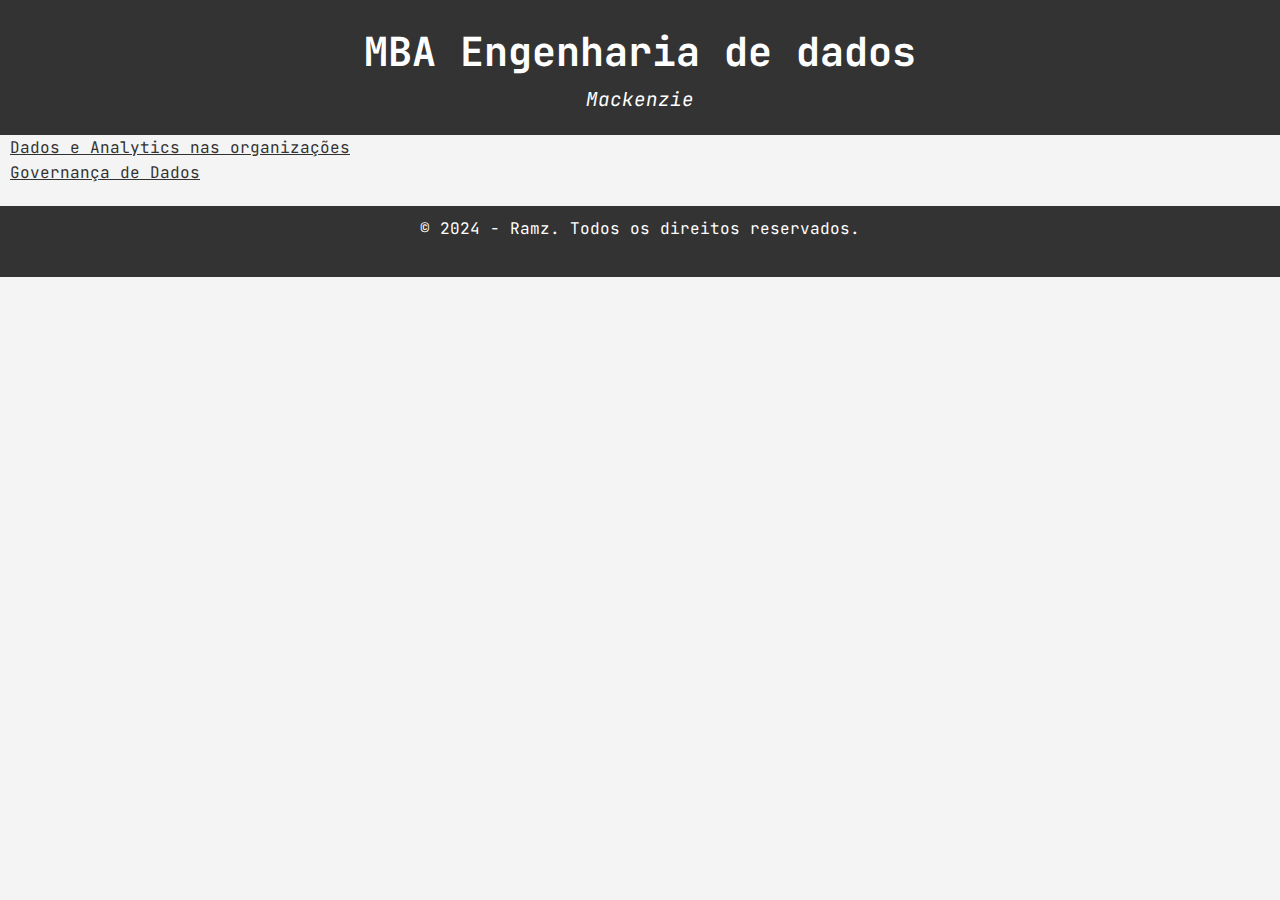
<file: index.html>
<!DOCTYPE html>
<html lang="pt-BR">

<head>
    <meta charset="UTF-8">
    <meta name="viewport" content="width=device-width, initial-scale=1.0">
    <meta http-equiv="X-UA-Compatible" content="ie=edge">
    <title>Resumo do Blog</title>
    <link rel="stylesheet" href="styles.css">
    <link rel="preconnect" href="https://fonts.googleapis.com">
    <link rel="preconnect" href="https://fonts.gstatic.com" crossorigin>
    <link href="https://fonts.googleapis.com/css2?family=JetBrains+Mono:ital,wght@0,100..800;1,100..800&display=swap"
        rel="stylesheet">
    <link rel="icon" type="image/x-icon" href="./fav.ico">
</head>

<body>
    <header>
        <div class="container menu-topo" onclick='javascript:window.location.href ="/index.html"'>
            <h1>MBA Engenharia de dados</h1>
            <p class="tagline">Mackenzie</p>
        </div>
    </header>
    <ul class="nav-links">
        <li><a href="/dadosAnalytics.html">Dados e Analytics nas organizações</a></li>
        <li><a href="/governancaDados.html">Governança de Dados</a></li>
    </ul>

    <footer>
        <div class="container">
            <p>&copy; 2024 - Ramz. Todos os direitos reservados.</p><br>
        </div>
    </footer>
</body>

</html>
</file>
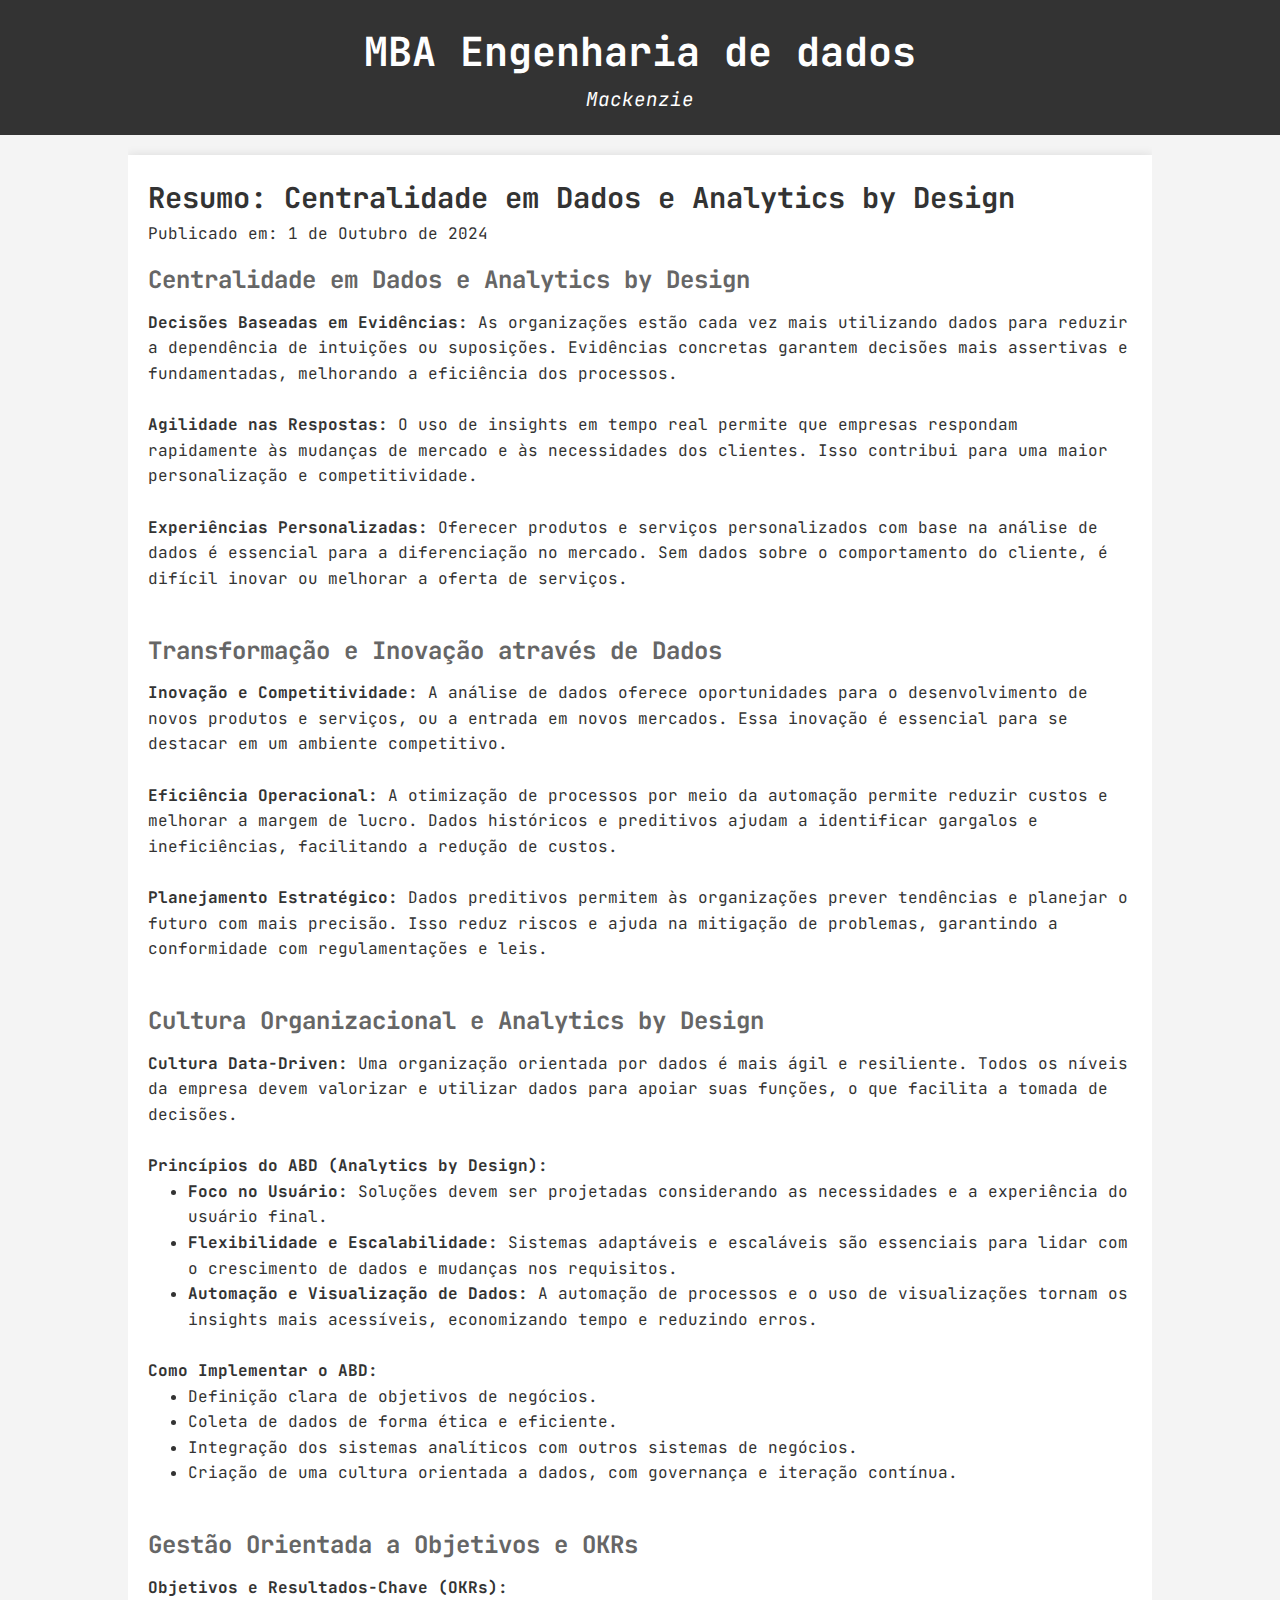
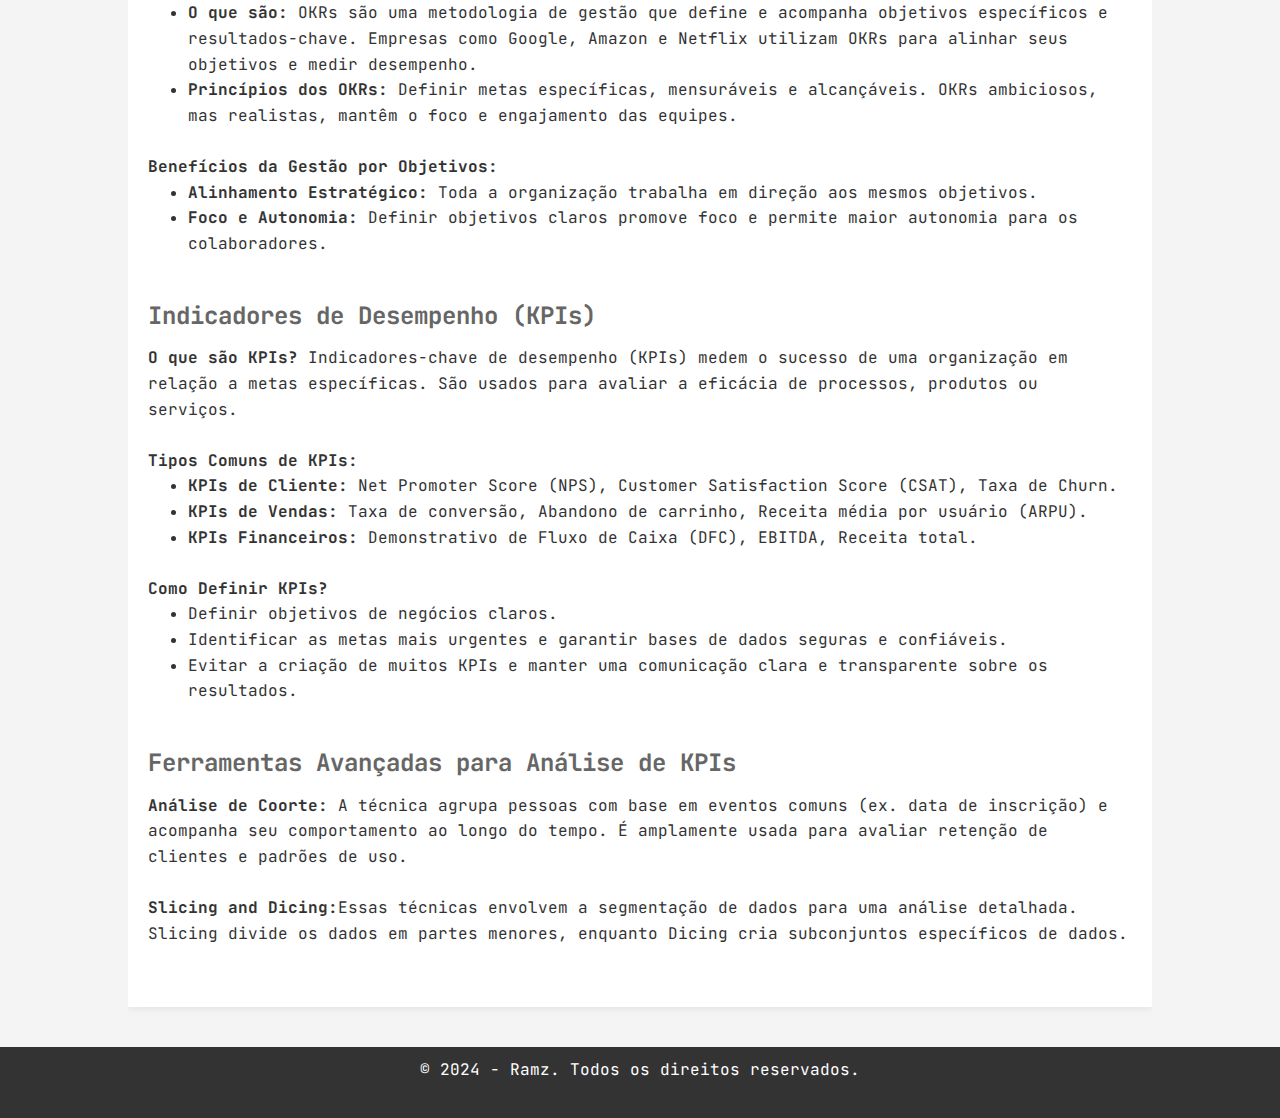
<file: dadosAnalytics.html>
<!DOCTYPE html>
<html lang="pt-BR">
<head>
    <meta charset="UTF-8">
    <meta name="viewport" content="width=device-width, initial-scale=1.0">
    <meta http-equiv="X-UA-Compatible" content="ie=edge">
    <title>Resumo do Blog</title>
    <link rel="stylesheet" href="styles.css">
    <link rel="preconnect" href="https://fonts.googleapis.com">
    <link rel="preconnect" href="https://fonts.gstatic.com" crossorigin>
    <link href="https://fonts.googleapis.com/css2?family=JetBrains+Mono:ital,wght@0,100..800;1,100..800&display=swap" rel="stylesheet">
    <link rel="icon" type="image/x-icon" href="./fav.ico">
</head>
<body>
    <header>
        <div class="container menu-topo" onclick='javascript:window.location.href ="/index.html"'>
            <h1>MBA Engenharia de dados</h1>
            <p class="tagline">Mackenzie</p>
        </div>
    </header>

    <div class="container">
        <article class="post">
            <h2>Resumo: Centralidade em Dados e Analytics by Design</h2>
            <p>Publicado em: <time datetime="2024-10-01">1 de Outubro de 2024</time></p>

            <section>
                <h3>Centralidade em Dados e Analytics by Design</h3>
                <p><b>Decisões Baseadas em Evidências: </b>As organizações estão cada vez mais utilizando dados para reduzir a dependência de intuições ou suposições. Evidências concretas garantem decisões mais assertivas e fundamentadas, melhorando a eficiência dos processos.</p><br>
                <p><b>Agilidade nas Respostas: </b>O uso de insights em tempo real permite que empresas respondam rapidamente às mudanças de mercado e às necessidades dos clientes. Isso contribui para uma maior personalização e competitividade.</p><br>
                <p><b>Experiências Personalizadas: </b>Oferecer produtos e serviços personalizados com base na análise de dados é essencial para a diferenciação no mercado. Sem dados sobre o comportamento do cliente, é difícil inovar ou melhorar a oferta de serviços.</p><br>
            </section>
            
            <section>
                <h3>Transformação e Inovação através de Dados</h3>
                <p><b>Inovação e Competitividade: </b>A análise de dados oferece oportunidades para o desenvolvimento de novos produtos e serviços, ou a entrada em novos mercados. Essa inovação é essencial para se destacar em um ambiente competitivo.</p><br>
                <p><b>Eficiência Operacional: </b>A otimização de processos por meio da automação permite reduzir custos e melhorar a margem de lucro. Dados históricos e preditivos ajudam a identificar gargalos e ineficiências, facilitando a redução de custos.</p><br>
                <p><b>Planejamento Estratégico: </b>Dados preditivos permitem às organizações prever tendências e planejar o futuro com mais precisão. Isso reduz riscos e ajuda na mitigação de problemas, garantindo a conformidade com regulamentações e leis.</p><br>
            </section>

            <section>
                <h3>Cultura Organizacional e Analytics by Design</h3>
                <p><b>Cultura Data-Driven: </b>Uma organização orientada por dados é mais ágil e resiliente. Todos os níveis da empresa devem valorizar e utilizar dados para apoiar suas funções, o que facilita a tomada de decisões.</p><br>
                <p><b>Princípios do ABD (Analytics by Design):</b>
                    <ul>
                        <li><b>Foco no Usuário: </b>Soluções devem ser projetadas considerando as necessidades e a experiência do usuário final.</li>
                        <li><b>Flexibilidade e Escalabilidade: </b>Sistemas adaptáveis e escaláveis são essenciais para lidar com o crescimento de dados e mudanças nos requisitos.</li>
                        <li><b>Automação e Visualização de Dados: </b>A automação de processos e o uso de visualizações tornam os insights mais acessíveis, economizando tempo e reduzindo erros.</li>
                    </ul>
                </p><br>
                <p><b>Como Implementar o ABD:</b>
                    <ul>
                        <li>Definição clara de objetivos de negócios.</li>
                        <li>Coleta de dados de forma ética e eficiente.</li>
                        <li>Integração dos sistemas analíticos com outros sistemas de negócios.</li>
                        <li>Criação de uma cultura orientada a dados, com governança e iteração contínua.</li>
                    </ul>
                </p><br>
            </section>

            <section>
                <h3>Gestão Orientada a Objetivos e OKRs</h3>
                <p><b>Objetivos e Resultados-Chave (OKRs):</b>
                    <ul>
                        <li><b>O que são: </b>OKRs são uma metodologia de gestão que define e acompanha objetivos específicos e resultados-chave. Empresas como Google, Amazon e Netflix utilizam OKRs para alinhar seus objetivos e medir desempenho.</li>
                        <li><b>Princípios dos OKRs: </b>Definir metas específicas, mensuráveis e alcançáveis. OKRs ambiciosos, mas realistas, mantêm o foco e engajamento das equipes.</li>
                    </ul></p><br>
                <p><b>Benefícios da Gestão por Objetivos:</b>
                    <ul>
                        <li><b>Alinhamento Estratégico: </b>Toda a organização trabalha em direção aos mesmos objetivos.</li>
                        <li><b>Foco e Autonomia: </b>Definir objetivos claros promove foco e permite maior autonomia para os colaboradores.</li>
                    </ul>
                </p><br>
            </section>

            <section>
                <h3>Indicadores de Desempenho (KPIs)</h3>
                <p><b>O que são KPIs? </b>Indicadores-chave de desempenho (KPIs) medem o sucesso de uma organização em relação a metas específicas. São usados para avaliar a eficácia de processos, produtos ou serviços.</p><br>
                <p><b>Tipos Comuns de KPIs:</b>
                    <ul>
                        <li><b>KPIs de Cliente: </b>Net Promoter Score (NPS), Customer Satisfaction Score (CSAT), Taxa de Churn.</li>
                        <li><b>KPIs de Vendas: </b>Taxa de conversão, Abandono de carrinho, Receita média por usuário (ARPU).</li>
                        <li><b>KPIs Financeiros: </b>Demonstrativo de Fluxo de Caixa (DFC), EBITDA, Receita total.</li>
                    </ul>
                </p><br>
                <p><b>Como Definir KPIs?</b>
                    <ul>
                        <li>Definir objetivos de negócios claros.</li>
                        <li>Identificar as metas mais urgentes e garantir bases de dados seguras e confiáveis.</li>
                        <li>Evitar a criação de muitos KPIs e manter uma comunicação clara e transparente sobre os resultados.</li>
                    </ul>
                </p><br>
            </section>

            <section>
                <h3>Ferramentas Avançadas para Análise de KPIs</h3>
                <p><b>Análise de Coorte: </b>A técnica agrupa pessoas com base em eventos comuns (ex. data de inscrição) e acompanha seu comportamento ao longo do tempo. É amplamente usada para avaliar retenção de clientes e padrões de uso.</p><br>
                <p><b>Slicing and Dicing:</b>Essas técnicas envolvem a segmentação de dados para uma análise detalhada. Slicing divide os dados em partes menores, enquanto Dicing cria subconjuntos específicos de dados.</p><br>
            </section>
        </article>
    </div>

    <footer>
        <div class="container">
            <p>&copy; 2024 - Ramz. Todos os direitos reservados.</p><br>
        </div>
    </footer>
</body>
</html>
</file>
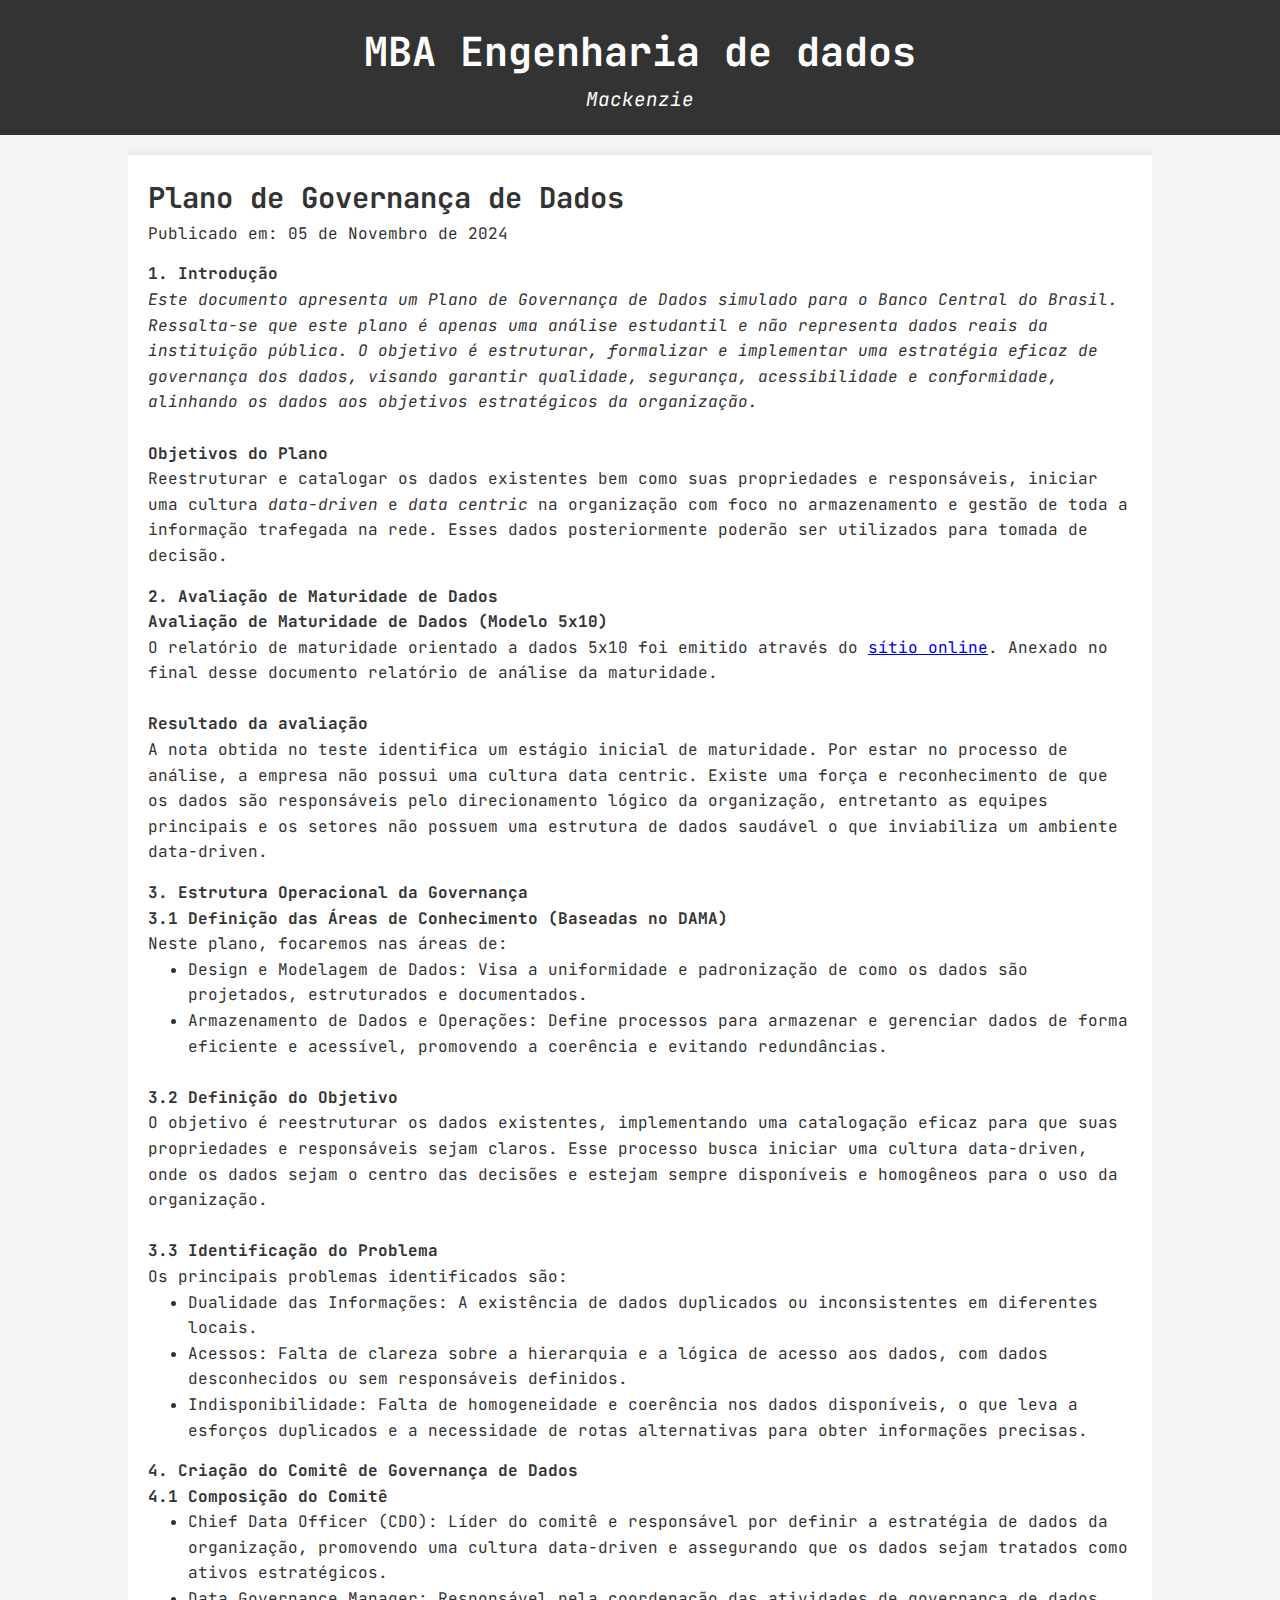
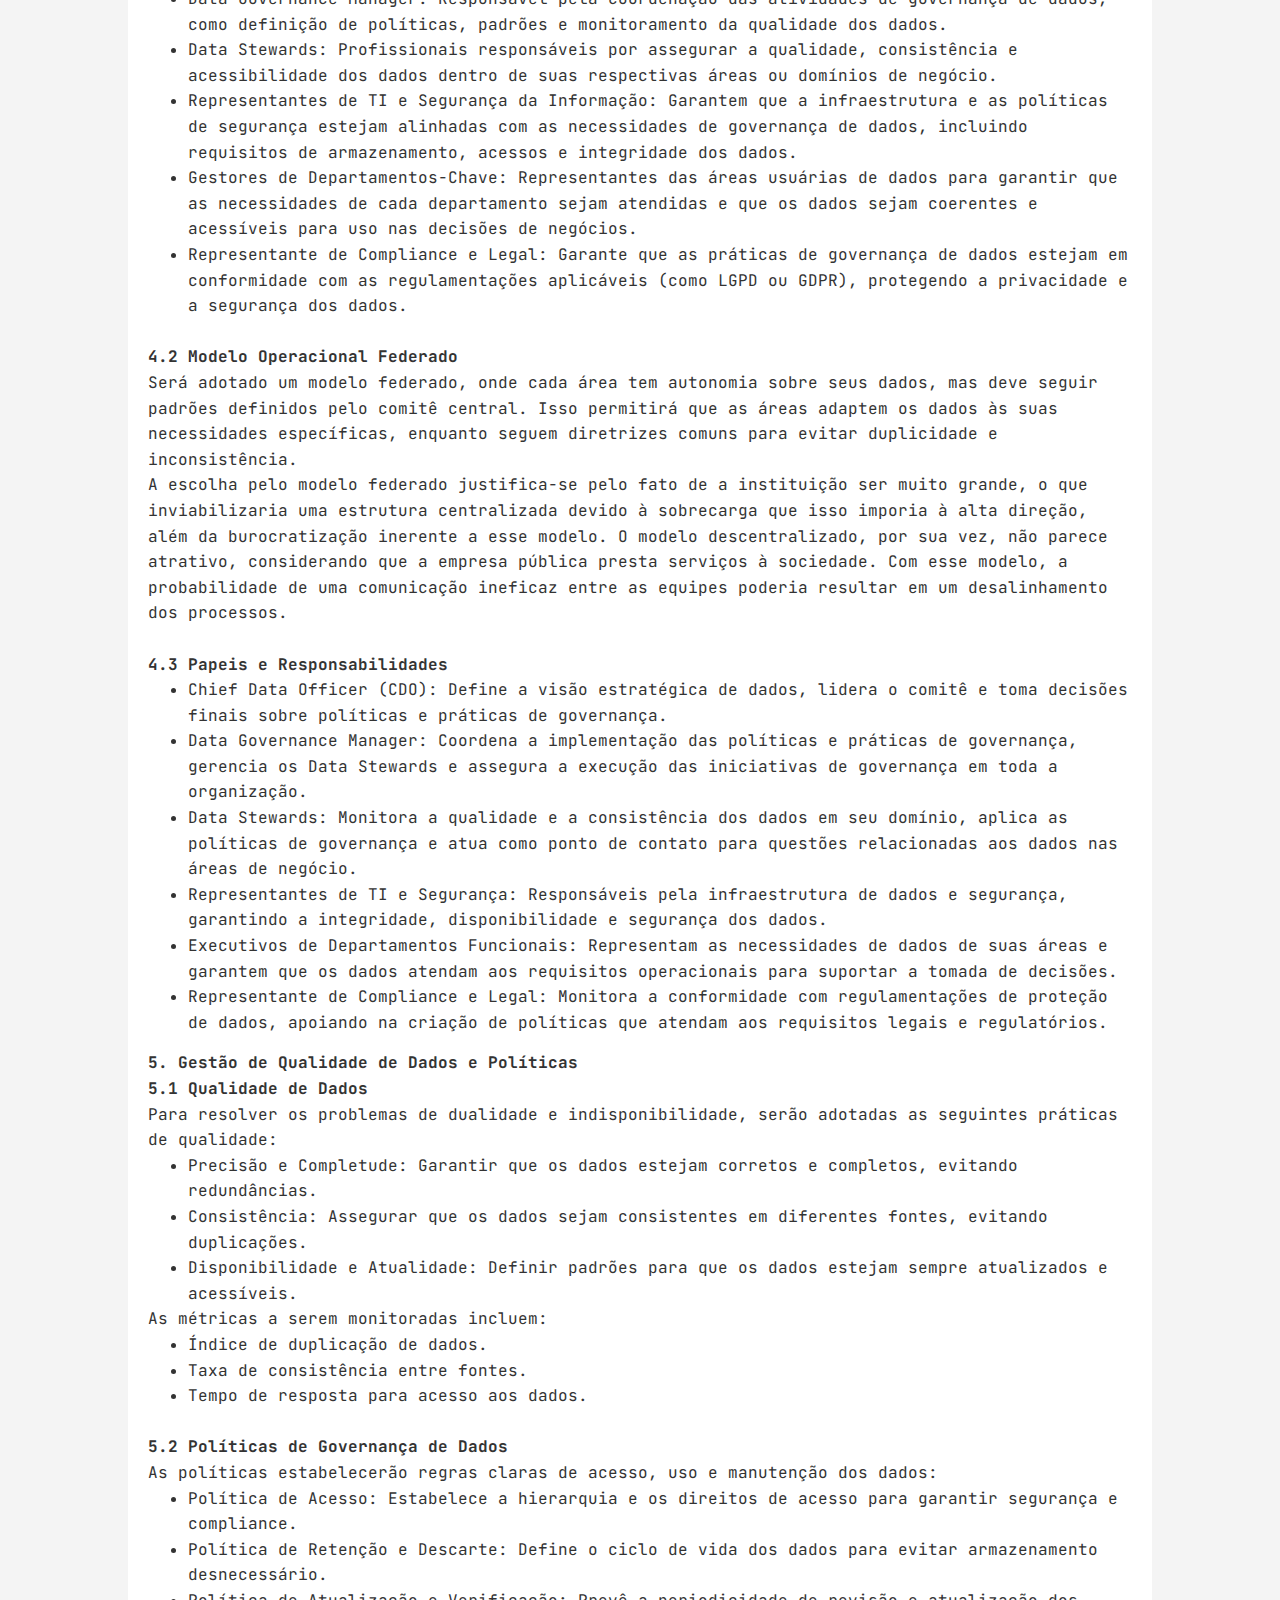
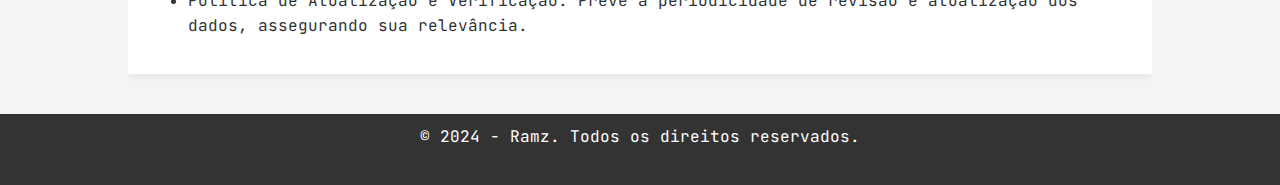
<file: governancaDados.html>
<!DOCTYPE html>
<html lang="pt-BR">
<head>
    <meta charset="UTF-8">
    <meta name="viewport" content="width=device-width, initial-scale=1.0">
    <meta http-equiv="X-UA-Compatible" content="ie=edge">
    <title>Resumo do Blog</title>
    <link rel="stylesheet" href="styles.css">
    <link rel="preconnect" href="https://fonts.googleapis.com">
    <link rel="preconnect" href="https://fonts.gstatic.com" crossorigin>
    <link href="https://fonts.googleapis.com/css2?family=JetBrains+Mono:ital,wght@0,100..800;1,100..800&display=swap" rel="stylesheet">
    <link rel="icon" type="image/x-icon" href="./fav.ico">
</head>
<body>
    <header>
        <div class="container menu-topo" onclick='javascript:window.location.href ="/index.html"'>
            <h1>MBA Engenharia de dados</h1>
            <p class="tagline">Mackenzie</p>
        </div>
    </header>

    <div class="container">
        <article class="post">
            <h2>Plano de Governança de Dados</h2>
            <p>Publicado em: <time datetime="2024-11-05">05 de Novembro de 2024</time></p>

            <section>
                <b>1. Introdução</b>
                <p><i>Este documento apresenta um Plano de Governança de Dados simulado para o Banco Central do Brasil. Ressalta-se que este plano é apenas uma análise estudantil e não representa dados reais da instituição pública. O objetivo é estruturar, formalizar e implementar uma estratégia eficaz de governança dos dados, visando garantir qualidade, segurança, acessibilidade e conformidade, alinhando os dados aos objetivos estratégicos da organização.</i></p>
                <br/>
                <b>Objetivos do Plano</b>
                <p>Reestruturar e catalogar os dados existentes bem como suas propriedades e responsáveis, iniciar uma cultura <i>data-driven</i> e <i>data centric</i> na organização com foco no armazenamento e gestão de toda a informação trafegada na rede. Esses dados posteriormente poderão ser utilizados para tomada de decisão.</p>
            </section>
            
            <section>
                <b>2. Avaliação de Maturidade de Dados</b>
                <p><b>Avaliação de Maturidade de Dados (Modelo 5x10)</b></p>
                <p>O relatório de maturidade orientado a dados 5x10 foi emitido através do <a href="https://data-driven.rubenbuitelaar.com">sítio online</a>. Anexado no final desse documento relatório de análise da maturidade.</p>
                <br/>
                <b>Resultado da avaliação</b>
                <p>A nota obtida no teste identifica um estágio inicial de maturidade. Por estar no processo de análise, a empresa não possui uma cultura data centric. Existe uma força e reconhecimento de que os dados são responsáveis pelo direcionamento lógico da organização, entretanto as equipes principais e os setores não possuem uma estrutura de dados saudável o que inviabiliza um ambiente data-driven.</p>
            </section>
            
            <section>
                <b>3. Estrutura Operacional da Governança</b>
                <p><b>3.1 Definição das Áreas de Conhecimento (Baseadas no DAMA)</b></p>
                <p>Neste plano, focaremos nas áreas de:</p>
                <ul>
                    <li>Design e Modelagem de Dados: Visa a uniformidade e padronização de como os dados são projetados, estruturados e documentados.</li>
                    <li>Armazenamento de Dados e Operações: Define processos para armazenar e gerenciar dados de forma eficiente e acessível, promovendo a coerência e evitando redundâncias.</li>
                </ul>
                <br/>
                <p><b>3.2 Definição do Objetivo</b></p>
                <p>O objetivo é reestruturar os dados existentes, implementando uma catalogação eficaz para que suas propriedades e responsáveis sejam claros. Esse processo busca iniciar uma cultura data-driven, onde os dados sejam o centro das decisões e estejam sempre disponíveis e homogêneos para o uso da organização.</p>
                <br/>
                <p><b>3.3 Identificação do Problema</b></p>
                <p>Os principais problemas identificados são:</p>
                <ul>
                    <li>Dualidade das Informações: A existência de dados duplicados ou inconsistentes em diferentes locais.</li>
                    <li>Acessos: Falta de clareza sobre a hierarquia e a lógica de acesso aos dados, com dados desconhecidos ou sem responsáveis definidos.</li>
                    <li>Indisponibilidade: Falta de homogeneidade e coerência nos dados disponíveis, o que leva a esforços duplicados e a necessidade de rotas alternativas para obter informações precisas.</li>
                </ul>
            </section>
            
            <section>
                <b>4. Criação do Comitê de Governança de Dados</b>
                <p><b>4.1 Composição do Comitê</b></p>
                <ul>
                    <li>Chief Data Officer (CDO): Líder do comitê e responsável por definir a estratégia de dados da organização, promovendo uma cultura data-driven e assegurando que os dados sejam tratados como ativos estratégicos.</li>
                    <li>Data Governance Manager: Responsável pela coordenação das atividades de governança de dados, como definição de políticas, padrões e monitoramento da qualidade dos dados.</li>
                    <li>Data Stewards: Profissionais responsáveis por assegurar a qualidade, consistência e acessibilidade dos dados dentro de suas respectivas áreas ou domínios de negócio.</li>
                    <li>Representantes de TI e Segurança da Informação: Garantem que a infraestrutura e as políticas de segurança estejam alinhadas com as necessidades de governança de dados, incluindo requisitos de armazenamento, acessos e integridade dos dados.</li>
                    <li>Gestores de Departamentos-Chave: Representantes das áreas usuárias de dados para garantir que as necessidades de cada departamento sejam atendidas e que os dados sejam coerentes e acessíveis para uso nas decisões de negócios.</li>
                    <li>Representante de Compliance e Legal: Garante que as práticas de governança de dados estejam em conformidade com as regulamentações aplicáveis (como LGPD ou GDPR), protegendo a privacidade e a segurança dos dados.</li>
                </ul>
                <br/>
                <p><b>4.2 Modelo Operacional Federado</b></p>
                <p>Será adotado um modelo federado, onde cada área tem autonomia sobre seus dados, mas deve seguir padrões definidos pelo comitê central. Isso permitirá que as áreas adaptem os dados às suas necessidades específicas, enquanto seguem diretrizes comuns para evitar duplicidade e inconsistência.</p>
                <p>A escolha pelo modelo federado justifica-se pelo fato de a instituição ser muito grande, o que inviabilizaria uma estrutura centralizada devido à sobrecarga que isso imporia à alta direção, além da burocratização inerente a esse modelo. O modelo descentralizado, por sua vez, não parece atrativo, considerando que a empresa pública presta serviços à sociedade. Com esse modelo, a probabilidade de uma comunicação ineficaz entre as equipes poderia resultar em um desalinhamento dos processos.</p>
                <br/>
                <p><b>4.3 Papeis e Responsabilidades</b></p>
                <ul>
                    <li>Chief Data Officer (CDO): Define a visão estratégica de dados, lidera o comitê e toma decisões finais sobre políticas e práticas de governança.</li>
                    <li>Data Governance Manager: Coordena a implementação das políticas e práticas de governança, gerencia os Data Stewards e assegura a execução das iniciativas de governança em toda a organização.</li>
                    <li>Data Stewards: Monitora a qualidade e a consistência dos dados em seu domínio, aplica as políticas de governança e atua como ponto de contato para questões relacionadas aos dados nas áreas de negócio.</li>
                    <li>Representantes de TI e Segurança: Responsáveis pela infraestrutura de dados e segurança, garantindo a integridade, disponibilidade e segurança dos dados.</li>
                    <li>Executivos de Departamentos Funcionais: Representam as necessidades de dados de suas áreas e garantem que os dados atendam aos requisitos operacionais para suportar a tomada de decisões.</li>
                    <li>Representante de Compliance e Legal: Monitora a conformidade com regulamentações de proteção de dados, apoiando na criação de políticas que atendam aos requisitos legais e regulatórios.</li>
                </ul>
            </section>
            
            <section>
                <b>5. Gestão de Qualidade de Dados e Políticas</b>
                <p><b>5.1 Qualidade de Dados</b></p>
                <p>Para resolver os problemas de dualidade e indisponibilidade, serão adotadas as seguintes práticas de qualidade:</p>
                <ul>
                    <li>Precisão e Completude: Garantir que os dados estejam corretos e completos, evitando redundâncias.</li>
                    <li>Consistência: Assegurar que os dados sejam consistentes em diferentes fontes, evitando duplicações.</li>
                    <li>Disponibilidade e Atualidade: Definir padrões para que os dados estejam sempre atualizados e acessíveis.</li>
                </ul>
                <p>As métricas a serem monitoradas incluem:</p>
                <ul>
                    <li>Índice de duplicação de dados.</li>
                    <li>Taxa de consistência entre fontes.</li>
                    <li>Tempo de resposta para acesso aos dados.</li>
                </ul>
                <br/>
                <p><b>5.2 Políticas de Governança de Dados</b></p>
                <p>As políticas estabelecerão regras claras de acesso, uso e manutenção dos dados:</p>
                <ul>
                    <li>Política de Acesso: Estabelece a hierarquia e os direitos de acesso para garantir segurança e compliance.</li>
                    <li>Política de Retenção e Descarte: Define o ciclo de vida dos dados para evitar armazenamento desnecessário.</li>
                    <li>Política de Atualização e Verificação: Prevê a periodicidade de revisão e atualização dos dados, assegurando sua relevância.</li>
                </ul>
            </section>
        </article>
    </div>

    <footer>
        <div class="container">
            <p>&copy; 2024 - Ramz. Todos os direitos reservados.</p><br>
        </div>
    </footer>
</body>
</html>
</file>
<file: styles.css>
* {
    margin: 0;
    padding: 0;
    box-sizing: border-box;
}

.jetbrains-mono {
    font-family: "JetBrains Mono", monospace;
    font-optical-sizing: auto;
    font-weight: <weight>;
    font-style: normal;
}


.nav-links {
    list-style-type: none;
    padding: 0;
}

.nav-links li {
    margin: 0 10px;
}

.nav-links a {
    text-decoration: underline;
    color: #333;
}

.menu-topo{
    cursor: pointer;
}


body {
    font-family: "JetBrains Mono", monospace, 'Arial', sans-serif;
    background-color: #f4f4f4;
    color: #333;
    line-height: 1.6;
}

.container {
    width: 80%;
    margin: 0 auto;
    overflow: hidden;
}

header {
    background: #333;
    color: #fff;
    padding: 20px 0;
    text-align: center;
}

header h1 {
    margin: 0;
    font-size: 2.5em;
}

.tagline {
    font-style: italic;
    font-size: 1.2em;
}

.post {
    background: #fff;
    margin: 20px 0;
    padding: 20px;
    box-shadow: 0 0 10px rgba(0, 0, 0, 0.1);
}

.post h2 {
    font-size: 1.8em;
    color: #333;
}

.post section {
    margin: 15px 0;
}

.post h3 {
    font-size: 1.5em;
    margin-bottom: 10px;
    color: #666;
}

footer {
    background: #333;
    color: #fff;
    text-align: center;
    padding: 10px;
    margin-top: 20px;
}

footer p {
    margin: 0;
}

ul {
    padding-left: 40px;
}
</file>
